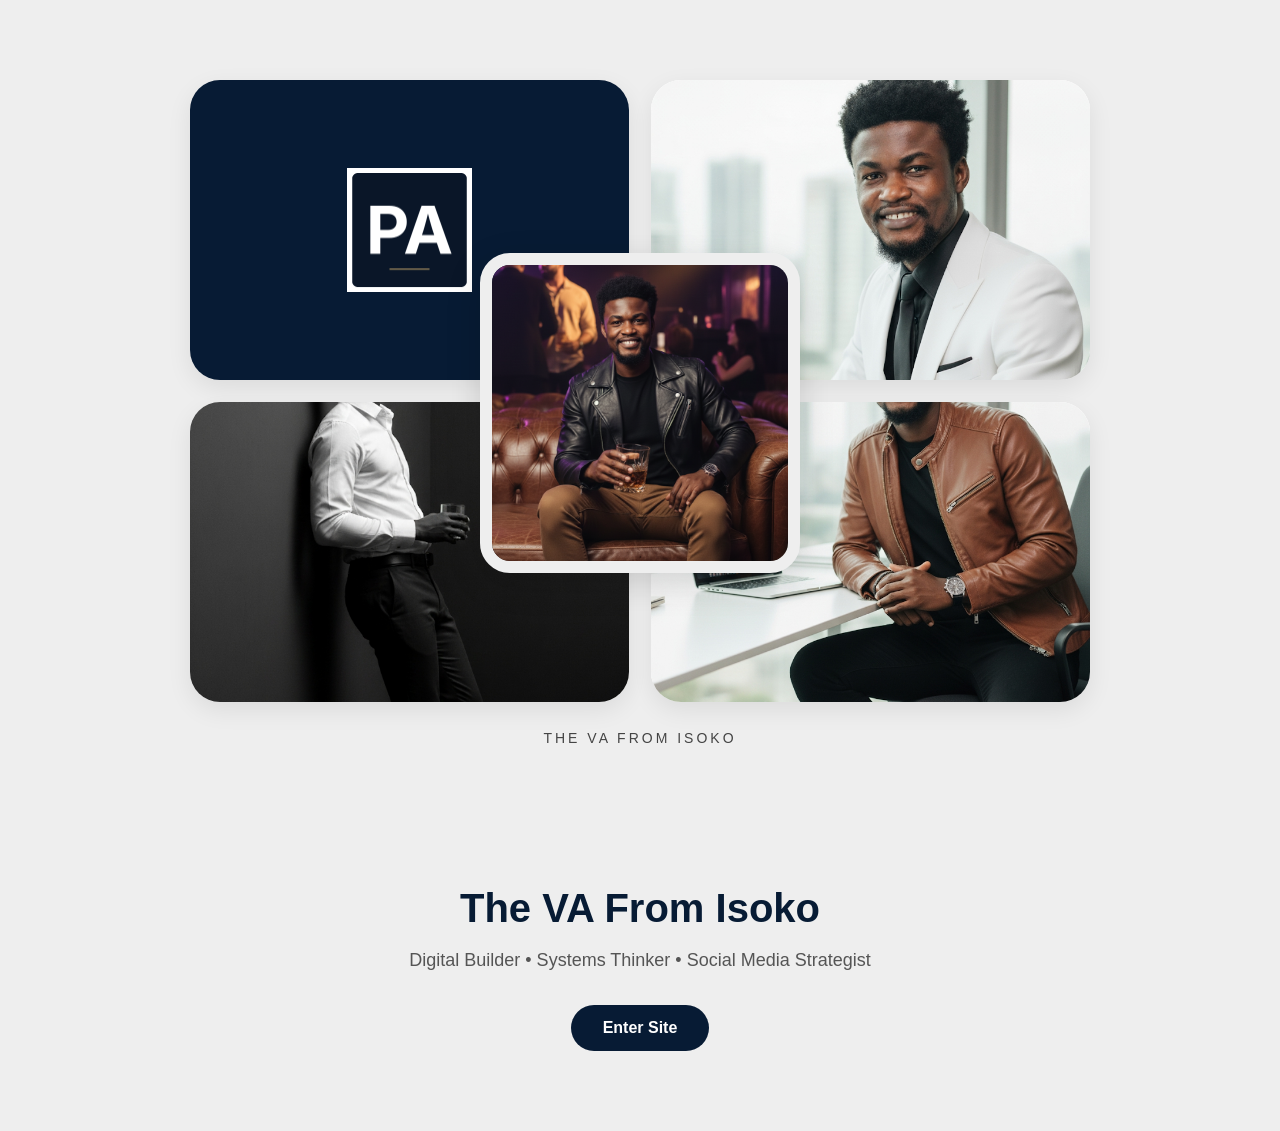
<file: index.html>
<!DOCTYPE html>
<html lang="en">
<head>
<meta charset="UTF-8">
<meta name="viewport" content="width=device-width, initial-scale=1.0">
<title>The VA From Isoko</title>
<link rel="stylesheet" href="styles.css">
</head>
<body>

<section class="profile-collage" aria-label="Portfolio Introduction">
    <div class="grid">
        <!-- Brand Block: PA Logo + Golden Line -->
        <div class="card card--brand">
            <img src="paicon.png" alt="PA Monogram Logo" loading="eager">
        </div>

        <!-- Suit: Corporate authority shot -->
        <div class="card card--suit">
            <img src="suit.png" alt="Professional in business suit" loading="lazy">
        </div>

        <!-- Black/White: Full frame artistic shot -->
        <div class="card card--bw">
            <img src="blackwhite.png" alt="Black and white portrait" loading="lazy">
        </div>

        <!-- Jacket: Casual professional -->
        <div class="card card--jacket">
            <img src="jacket.png" alt="Professional in jacket" loading="lazy">
        </div>
    </div>

    <!-- Center Floating: The Hero Shot -->
    <a href="#about" class="center-card" aria-label="Learn more about The VA From Isoko">
        <img src="lounge.png" alt="Relaxed professional portrait" loading="eager">
    </a>

    <p class="website">THE VA FROM ISOKO</p>
</section>

<section class="intro" id="about">
    <h1>The VA From Isoko</h1>
    <p>Digital Builder • Systems Thinker • Social Media Strategist</p>
    <button class="cta" id="openConcierge" type="button">Enter Site</button>
</section>

<div class="concierge-modal" id="conciergeModal" aria-hidden="true">
  <div class="concierge-panel" role="dialog" aria-modal="true" aria-labelledby="conciergeTitle">
    <button class="concierge-close" id="closeConcierge" type="button" aria-label="Close">&times;</button>

    <p class="concierge-eyebrow">PRIVATE OFFICE UPDATE</p>
    <h2 id="conciergeTitle">The full website experience is being refined.</h2>
    <p class="concierge-text">
      While the full experience is under reconstruction by
      <strong>Plae Creative Studio</strong>, you can still access my founder systems guide
      or make a direct enquiry.
    </p>

    <div class="concierge-actions">
      <a
        class="concierge-primary"
        href="https://www.notion.so/Free-Resource-5-Systems-I-Use-With-Startup-Founders-To-Keep-Their-Ops-Tidy-31a8896be7138091a70ef5c722131c3d?source=copy_link"
        target="_blank"
        rel="noopener"
      >
        Access Free Resource
      </a>

      <a
        class="concierge-secondary"
        href="mailto:thevafromisoko@gmail.com?subject=Executive%20Support%20Enquiry"
      >
        Make an Enquiry
      </a>
    </div>

    <p class="concierge-note">Full website relaunching soon.</p>
  </div>
</div>

<script>
  const openConcierge = document.getElementById("openConcierge");
  const conciergeModal = document.getElementById("conciergeModal");
  const closeConcierge = document.getElementById("closeConcierge");

  function showConcierge() {
    conciergeModal.classList.add("show");
    conciergeModal.setAttribute("aria-hidden", "false");
    document.body.style.overflow = "hidden";
  }

  function hideConcierge() {
    conciergeModal.classList.remove("show");
    conciergeModal.setAttribute("aria-hidden", "true");
    document.body.style.overflow = "";
  }

  openConcierge.addEventListener("click", showConcierge);
  closeConcierge.addEventListener("click", hideConcierge);

  conciergeModal.addEventListener("click", function (e) {
    if (e.target === conciergeModal) hideConcierge();
  });

  document.addEventListener("keydown", function (e) {
    if (e.key === "Escape" && conciergeModal.classList.contains("show")) {
      hideConcierge();
    }
  });
</script>

</body>
</html>
</file>
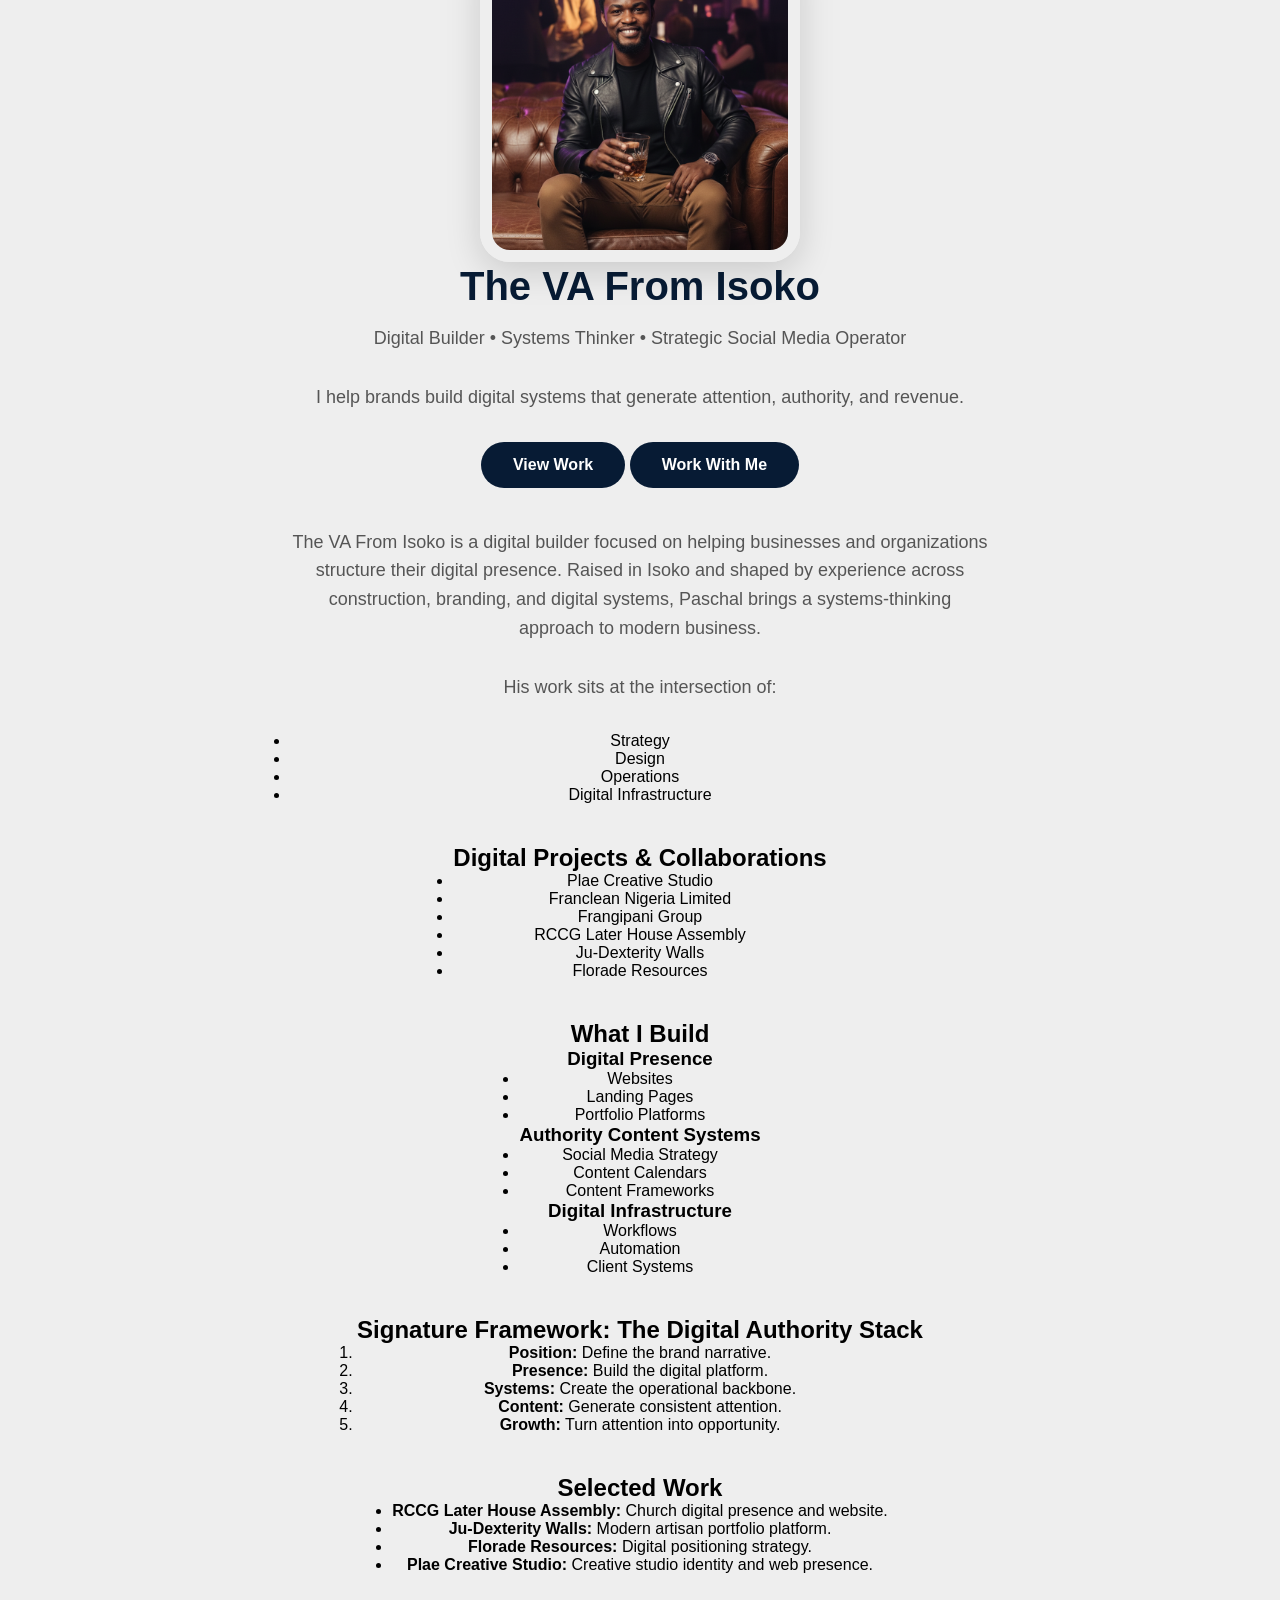
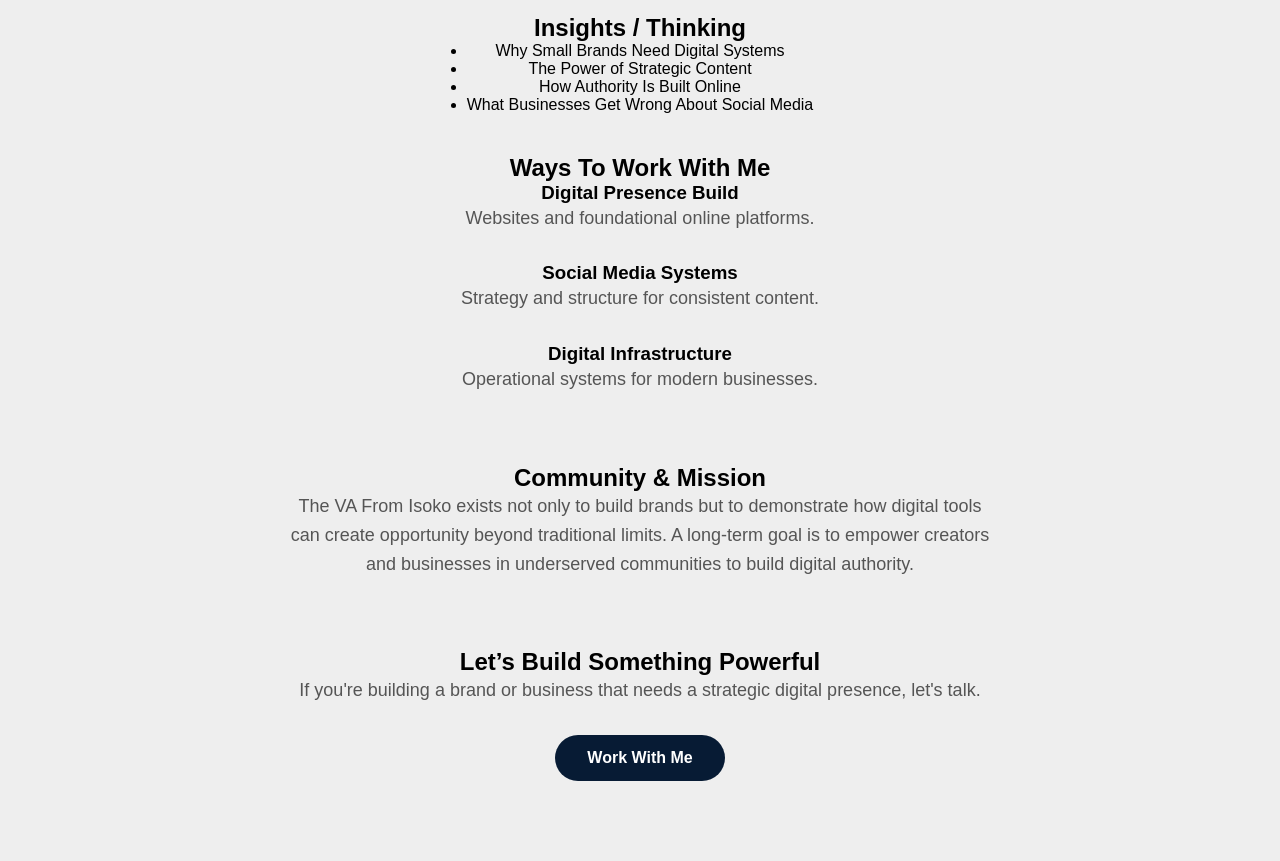
<file: about.html>
<!DOCTYPE html>
<html lang="en">
<head>
<meta charset="UTF-8">
<meta name="viewport" content="width=device-width, initial-scale=1.0">
<title>About | The VA From Isoko</title>
<link rel="stylesheet" href="styles.css">
</head>
<body>

<!-- HERO IMAGE & BRAND -->
<section class="profile-collage">
    <a href="#about-text" class="center-card" aria-label="About The VA From Isoko">
        <img src="lounge.png" alt="Relaxed professional portrait">
    </a>
    <p class="website">THE VA FROM ISOKO</p>
</section>

<!-- INTRO / VALUE PROPOSITION -->
<section class="intro" id="about-text">
    <h1>The VA From Isoko</h1>
    <p>Digital Builder • Systems Thinker • Strategic Social Media Operator</p>
    <p>
        I help brands build digital systems that generate attention, authority, and revenue.
    </p>
    <div class="cta-container">
        <a href="#work" class="cta">View Work</a>
        <a href="contact.html" class="cta">Work With Me</a>
    </div>
</section>

<!-- PROFILE STORY -->
<section class="intro" id="profile-story">
    <p>
        The VA From Isoko is a digital builder focused on helping businesses and organizations structure their digital presence.  
        Raised in Isoko and shaped by experience across construction, branding, and digital systems, Paschal brings a systems-thinking approach to modern business.
    </p>
    <p>His work sits at the intersection of:</p>
    <ul>
        <li>Strategy</li>
        <li>Design</li>
        <li>Operations</li>
        <li>Digital Infrastructure</li>
    </ul>
</section>

<!-- DIGITAL PROJECTS & COLLABORATIONS -->
<section class="intro" id="work">
    <h2>Digital Projects & Collaborations</h2>
    <ul>
        <li>Plae Creative Studio</li>
        <li>Franclean Nigeria Limited</li>
        <li>Frangipani Group</li>
        <li>RCCG Later House Assembly</li>
        <li>Ju-Dexterity Walls</li>
        <li>Florade Resources</li>
    </ul>
</section>

<!-- WHAT I BUILD -->
<section class="intro" id="what-i-build">
    <h2>What I Build</h2>
    <h3>Digital Presence</h3>
    <ul>
        <li>Websites</li>
        <li>Landing Pages</li>
        <li>Portfolio Platforms</li>
    </ul>

    <h3>Authority Content Systems</h3>
    <ul>
        <li>Social Media Strategy</li>
        <li>Content Calendars</li>
        <li>Content Frameworks</li>
    </ul>

    <h3>Digital Infrastructure</h3>
    <ul>
        <li>Workflows</li>
        <li>Automation</li>
        <li>Client Systems</li>
    </ul>
</section>

<!-- SIGNATURE FRAMEWORK -->
<section class="intro" id="framework">
    <h2>Signature Framework: The Digital Authority Stack</h2>
    <ol>
        <li><strong>Position:</strong> Define the brand narrative.</li>
        <li><strong>Presence:</strong> Build the digital platform.</li>
        <li><strong>Systems:</strong> Create the operational backbone.</li>
        <li><strong>Content:</strong> Generate consistent attention.</li>
        <li><strong>Growth:</strong> Turn attention into opportunity.</li>
    </ol>
</section>

<!-- SELECTED WORK -->
<section class="intro" id="selected-work">
    <h2>Selected Work</h2>
    <ul>
        <li><strong>RCCG Later House Assembly:</strong> Church digital presence and website.</li>
        <li><strong>Ju-Dexterity Walls:</strong> Modern artisan portfolio platform.</li>
        <li><strong>Florade Resources:</strong> Digital positioning strategy.</li>
        <li><strong>Plae Creative Studio:</strong> Creative studio identity and web presence.</li>
    </ul>
</section>

<!-- STRATEGIC INSIGHTS -->
<section class="intro" id="insights">
    <h2>Insights / Thinking</h2>
    <ul>
        <li>Why Small Brands Need Digital Systems</li>
        <li>The Power of Strategic Content</li>
        <li>How Authority Is Built Online</li>
        <li>What Businesses Get Wrong About Social Media</li>
    </ul>
</section>

<!-- ENGAGEMENT / SERVICES -->
<section class="intro" id="services">
    <h2>Ways To Work With Me</h2>
    <h3>Digital Presence Build</h3>
    <p>Websites and foundational online platforms.</p>

    <h3>Social Media Systems</h3>
    <p>Strategy and structure for consistent content.</p>

    <h3>Digital Infrastructure</h3>
    <p>Operational systems for modern businesses.</p>
</section>

<!-- COMMUNITY & MISSION -->
<section class="intro" id="mission">
    <h2>Community & Mission</h2>
    <p>
        The VA From Isoko exists not only to build brands but to demonstrate how digital tools can create opportunity beyond traditional limits.  
        A long-term goal is to empower creators and businesses in underserved communities to build digital authority.
    </p>
</section>

<!-- STRATEGIC CTA -->
<section class="intro" id="cta-final">
    <h2>Let’s Build Something Powerful</h2>
    <p>If you're building a brand or business that needs a strategic digital presence, let's talk.</p>
    <a href="contact.html" class="cta">Work With Me</a>
</section>

</body>
</html>
</file>
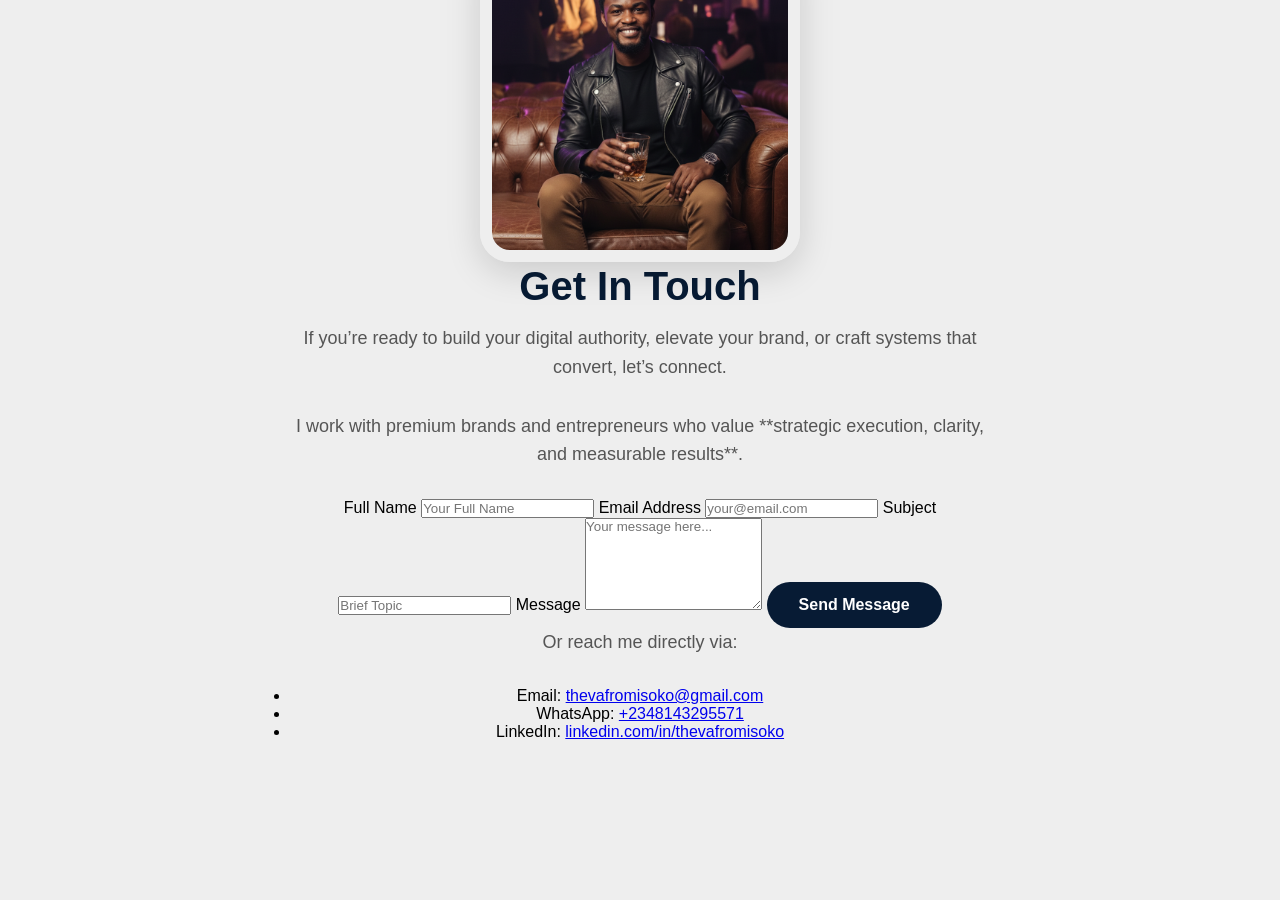
<file: contact.html>
<!DOCTYPE html>
<html lang="en">
<head>
<meta charset="UTF-8">
<meta name="viewport" content="width=device-width, initial-scale=1.0">
<title>Contact | The VA From Isoko</title>
<link rel="stylesheet" href="styles.css">
</head>
<body>

<!-- HERO IMAGE / BRAND -->
<section class="profile-collage">
    <a href="#contact-form" class="center-card" aria-label="Contact The VA From Isoko">
        <img src="lounge.png" alt="Relaxed professional portrait">
    </a>
    <p class="website">THE VA FROM ISOKO</p>
</section>

<!-- CONTACT CONTENT -->
<section class="intro" id="contact-form">
    <h1>Get In Touch</h1>
    <p>
        If you’re ready to build your digital authority, elevate your brand, or craft systems that convert, let’s connect.
    </p>
    <p>
        I work with premium brands and entrepreneurs who value **strategic execution, clarity, and measurable results**.
    </p>

    <!-- CONTACT FORM -->
    <form action="mailto:thevafromisoko@gmail.com" method="POST" class="contact-form">
        <label for="name">Full Name</label>
        <input type="text" id="name" name="name" placeholder="Your Full Name" required>

        <label for="email">Email Address</label>
        <input type="email" id="email" name="email" placeholder="your@email.com" required>

        <label for="subject">Subject</label>
        <input type="text" id="subject" name="subject" placeholder="Brief Topic" required>

        <label for="message">Message</label>
        <textarea id="message" name="message" rows="6" placeholder="Your message here..." required></textarea>

        <button type="submit" class="cta">Send Message</button>
    </form>

    <!-- ALTERNATIVE CONTACT METHODS -->
    <div class="contact-alternatives">
        <p>Or reach me directly via:</p>
        <ul>
            <li>Email: <a href="mailto:thevafromisoko@gmail.com">thevafromisoko@gmail.com</a></li>
            <li>WhatsApp: <a href="https://wa.me/2348143295571" target="_blank">+2348143295571</a></li>
            <li>LinkedIn: <a href="https://linkedin.com/in/thevafromisoko" target="_blank">linkedin.com/in/thevafromisoko</a></li>
        </ul>
    </div>
</section>

</body>
</html>
</file>
<file: styles.css>
:root {
  --navy: #071b34;
  --gold: #d8b26e;
  --bg: #eeeeee;
  --text: #444;
  --radius: 30px;
  --shadow-soft: 0 8px 25px rgba(0,0,0,0.08);
  --shadow-hover: 0 18px 40px rgba(0,0,0,0.15);
}

* {
  margin: 0;
  padding: 0;
  box-sizing: border-box;
  font-family: Arial, Helvetica, sans-serif;
}

html {
  scroll-behavior: smooth;
}

body {
  background: var(--bg);
  padding: 80px 20px;
  min-height: 100vh;
  display: flex;
  flex-direction: column;
  align-items: center;
  overflow-x: hidden; /* Prevents tiny horizontal wobbles on mobile */
}

/* --- MAIN SECTION --- */
.profile-collage {
  width: 100%;
  max-width: 900px;
  position: relative;
  text-align: center;
  margin-bottom: 100px;
  z-index: 1; /* Ensures stacking context for the center card */
}

.grid {
  display: grid;
  grid-template-columns: 1fr 1fr;
  gap: 22px;
}

/* --- CARD STYLE --- */
.card {
  background: white;
  border-radius: var(--radius);
  overflow: hidden;
  box-shadow: var(--shadow-soft);
  height: 300px;
  display: flex;
  justify-content: center;
  align-items: center;
  transition: transform .4s cubic-bezier(0.165, 0.84, 0.44, 1), box-shadow .4s ease;
}

.card:hover {
  transform: translateY(-8px);
  box-shadow: var(--shadow-hover);
}

/* --- INDIVIDUAL IMAGE CONTROLS --- */
.card img {
  width: 100%;
  height: 100%;
  transition: transform .5s ease;
}

/* 1. Brand Block (Top Left) */
.card--brand {
  background: var(--navy);
  flex-direction: column;
}

.card--brand img {
  object-fit: contain;
  padding: 20%;
}

.card--suit img {
  object-fit: cover;
  object-position: center 20%;
}

.card--bw img {
  object-fit: cover;
  object-position: 22% center;
}

.card--jacket img {
  object-fit: cover;
  object-position: center;
}

/* --- CENTER FLOATING CARD --- */
.center-card {
  position: absolute;
  top: 50%;
  left: 50%;
  transform: translate(-50%, -50%);
  width: 320px;
  height: 320px;
  border-radius: var(--radius);
  overflow: hidden;
  border: 12px solid var(--bg);
  box-shadow: 0 10px 35px rgba(0,0,0,0.15);
  z-index: 10; /* CRITICAL: Ensures it sits above all grid cards on all browsers */
  transition: transform .5s cubic-bezier(0.175, 0.885, 0.32, 1.275);
}

.center-card img {
  width: 100%;
  height: 100%;
  object-fit: cover;
  object-position: center;
}

.center-card:hover {
  transform: translate(-50%, -54%) scale(1.04);
}

/* --- TEXT & INTRO --- */
.website {
  margin-top: 28px;
  font-size: 14px;
  color: var(--text);
  letter-spacing: 3px;
  text-transform: uppercase;
}

.intro {
  margin-top: 40px;
  text-align: center;
  max-width: 700px;
  opacity: 0;
  animation: fadeUp 1.2s ease forwards;
  animation-delay: .4s;
}

@keyframes fadeUp {
  from { opacity: 0; transform: translateY(30px); }
  to { opacity: 1; transform: translateY(0); }
}

.intro h1 {
  font-size: 40px;
  color: var(--navy);
  margin-bottom: 15px;
}

.intro p {
  font-size: 18px;
  color: #555;
  margin-bottom: 30px;
  line-height: 1.6;
}

/* CTA BUTTON */
.cta {
  display: inline-block;
  padding: 14px 32px;
  background: var(--navy);
  color: white;
  text-decoration: none;
  border-radius: 40px;
  font-size: 16px;
  font-weight: 600;
  transition: all .3s ease;
  border: none;
  cursor: pointer;
  font-family: inherit;
  appearance: none;
  -webkit-appearance: none;
}

.cta:focus-visible,
.concierge-primary:focus-visible,
.concierge-secondary:focus-visible,
.concierge-close:focus-visible {
  outline: 2px solid var(--gold);
  outline-offset: 3px;
}
.cta:hover {
  background: #0d2d56;
  transform: translateY(-3px);
  box-shadow: 0 10px 25px rgba(0,0,0,0.15);
}

/* Luxury concierge modal */
.concierge-modal {
  position: fixed;
  inset: 0;
  display: grid;
  place-items: center;
  padding: 20px;
  background: rgba(7, 27, 52, 0.55);
  backdrop-filter: blur(8px);
  -webkit-backdrop-filter: blur(8px);
  opacity: 0;
  pointer-events: none;
  transition: opacity 0.3s ease;
  z-index: 9999;
}

.concierge-modal.show {
  opacity: 1;
  pointer-events: auto;
}

.concierge-panel {
  position: relative;
  width: 100%;
  max-width: 520px;
  padding: 34px 28px 28px;
  border-radius: 28px;
  background: linear-gradient(145deg, #071b34 0%, #0d2d56 100%);
  color: #ffffff;
  box-shadow: 0 24px 60px rgba(0, 0, 0, 0.28);
  border: 1px solid rgba(216, 178, 110, 0.35);
  text-align: center;
}

.concierge-eyebrow {
  font-size: 12px;
  letter-spacing: 3px;
  color: var(--gold);
  margin-bottom: 14px;
}

.concierge-panel h2 {
  font-size: 30px;
  line-height: 1.2;
  margin-bottom: 14px;
  color: #fff;
}

.concierge-text {
  font-size: 16px;
  line-height: 1.7;
  color: rgba(255, 255, 255, 0.86);
  margin-bottom: 24px;
}

.concierge-actions {
  display: flex;
  flex-direction: column;
  gap: 12px;
}

.concierge-primary,
.concierge-secondary {
  display: inline-block;
  text-decoration: none;
  border-radius: 999px;
  padding: 14px 22px;
  font-weight: 600;
  transition: all 0.25s ease;
}

.concierge-primary {
  background: var(--gold);
  color: var(--navy);
}

.concierge-primary:hover {
  transform: translateY(-2px);
  box-shadow: 0 10px 24px rgba(0, 0, 0, 0.18);
}

.concierge-secondary {
  border: 1px solid rgba(255, 255, 255, 0.25);
  color: #fff;
  background: rgba(255, 255, 255, 0.05);
}

.concierge-secondary:hover {
  background: rgba(255, 255, 255, 0.1);
  transform: translateY(-2px);
}

.concierge-note {
  margin-top: 18px;
  font-size: 13px;
  color: rgba(255, 255, 255, 0.65);
}

.concierge-close {
  position: absolute;
  top: 12px;
  right: 16px;
  border: none;
  background: transparent;
  color: rgba(255, 255, 255, 0.75);
  font-size: 30px;
  cursor: pointer;
}

.concierge-close:hover {
  color: #fff;
}

/* --- RESPONSIVE MOBILE FIXES --- */
@media (max-width: 768px) {
  body { padding: 40px 15px; }

  .profile-collage { margin-bottom: 60px; }

  .grid { gap: 15px; }

  .card { height: 240px; border-radius: 20px; }

  .center-card {
    width: 200px;
    height: 200px;
    border: 8px solid var(--bg);
    border-radius: 18px;
  }

  .intro h1 { font-size: 32px; }
  
  .card--bw img {
    object-position: 18% center;
  }

  .concierge-panel {
    padding: 28px 20px 22px;
    border-radius: 22px;
  }

  .concierge-panel h2 {
    font-size: 24px;
  }

  .concierge-text {
    font-size: 15px;
  }
}
</file>
